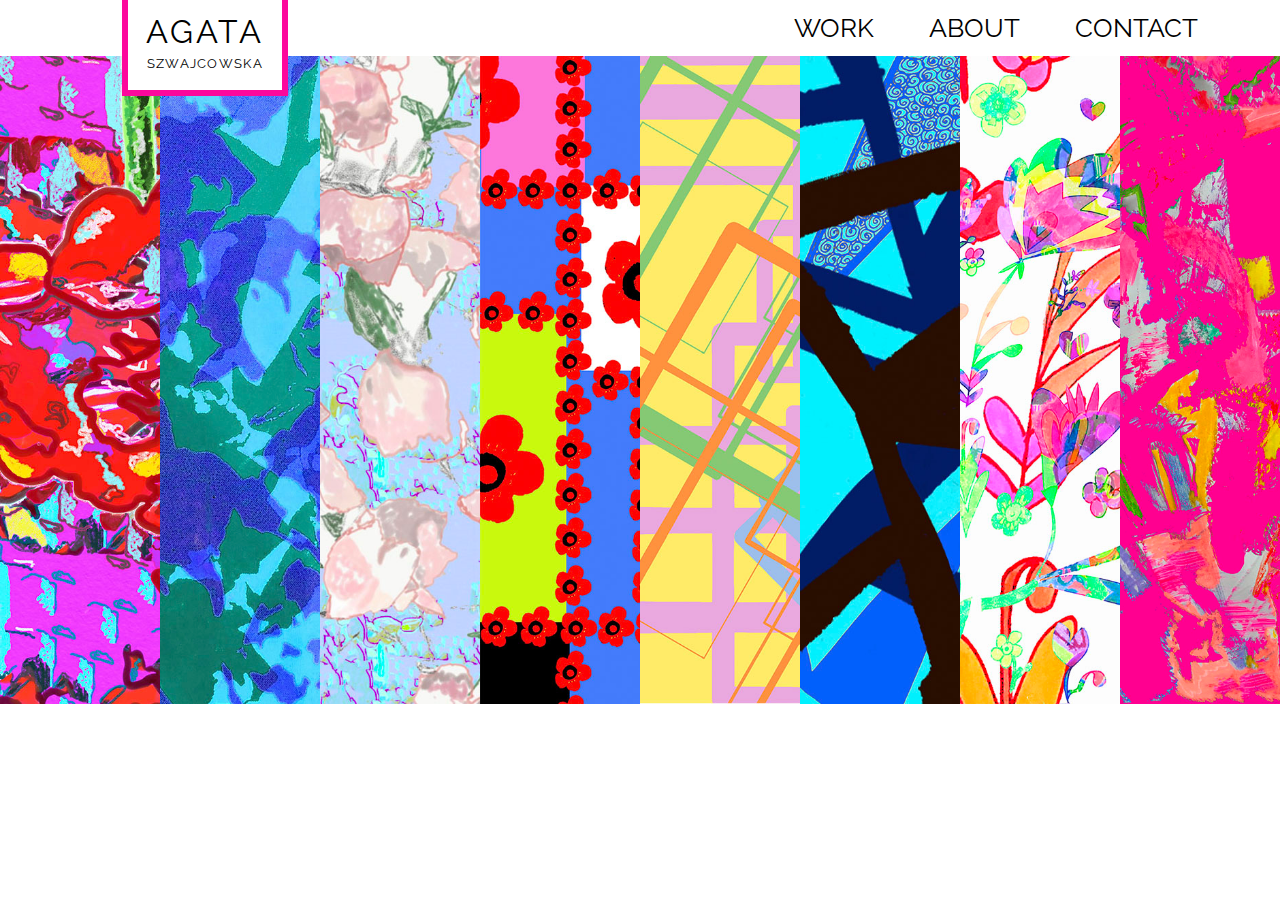
<file: index.html>
<!DOCTYPE HTML>
<html lang="en">
	<head>
		<meta charset="UTF-8">
		<title>Agata Szwajcowska</title>
        <link rel="stylesheet" type="text/css" href="style/home.css">
        <link rel="shortcut icon" type="image/png" href="data/favicon.jpg"/>
        <!-- <link rel="stylesheet" type="text/css" href="styles/nav+image.css"> -->
        <link rel="icon" type="image/x-icon" href="#">
        <script src="https://ajax.aspnetcdn.com/ajax/jQuery/jquery-3.4.1.min.js"></script>
        <script src="script/preload.js"></script>
        <style>
            html, body{
                overflow: hidden;
            }
        </style>
	</head>
	<body>
			<header>
                <a href="index.html"><div id="logo">
                    <p id="first">AGATA</p>
                    <p id="last">SZWAJCOWSKA</p>
                </div></a>	
                
                <nav>
                    <ul>
                        <li class="sub-menu-parent" tab-index="0"><a href="#">WORK</a>
                            <ul class="sub-menu">
                                <li><a class="second" href="pages/textiles-intro.html">TEXTILES</a></li>
                                <li><a class="second" href="pages/illustration.html">ILLUSTRATION</a></li>
                                <li><a class="second" href="pages/fineart.html">FINE ART</a></li>
                            </ul>
                        </li>
                        <li class="sub-menu-parent" tab-index="0"><a href="pages/about.html">ABOUT</a></li>
                         <li class="sub-menu-parent" tab-index="0"><a href="pages/contact.html">CONTACT</a></li>
                    </ul>
                </nav>
			</header>
			<main>
                <div class="row">
                    <div class="column">
                        <a href="#"><img src="data/col1.jpg"></a>
                    </div>
                    <div class="column">
                        <a href="#"><img src="data/col2.jpg"></a>
                    </div>
                    <div class="column">
                        <a href="#"><img src="data/col3.jpg"></a>
                    </div>    
                    <div class="column">
                        <a href="#"><img src="data/col4.jpg"></a>
                    </div>
                    <div class="column">
                        <a href="#"><img src="data/col5.jpg"></a>
                    </div>
                    <div class="column">
                        <a href="#"><img src="data/col6.jpg"></a>
                    </div>
                    <div class="column">
                        <a href="#"><img src="data/col7.jpg"></a>
                    </div>
                    <div class="column">
                        <a href="#"><img src="data/col8.jpg"></a>
                    </div>
                </div>
			</main>
	</body>
</html>
</file>
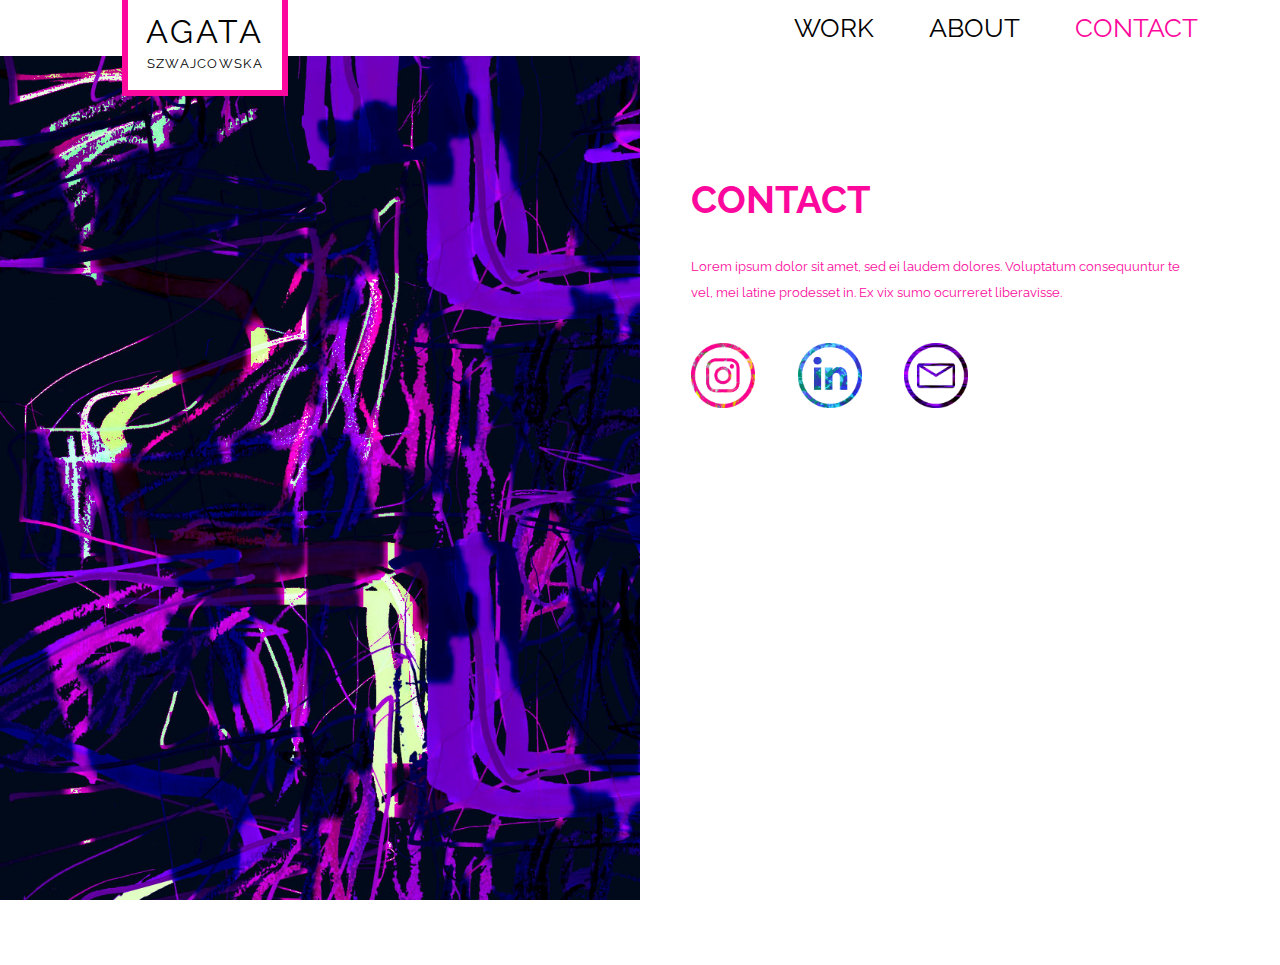
<file: pages/contact.html>
<!DOCTYPE HTML>
<html lang="en">
	<head>
		<meta charset="UTF-8">
		<title>Contact | Agata Szwajcowska</title>
        <link rel="stylesheet" type="text/css" href="../style/home.css">
        <link rel="stylesheet" type="text/css" href="../style/secondary.css">
        <link rel="shortcut icon" type="image/png" href="../data/favicon.jpg"/>
        <link rel="icon" type="image/x-icon" href="#">
        <script src="https://ajax.aspnetcdn.com/ajax/jQuery/jquery-3.4.1.min.js"></script>
        <script src="../script/preload.js"></script>
	</head>
	<body>
			<header>
                <a href="../index.html"><div id="logo">
                    <p id="first">AGATA</p>
                    <p id="last">SZWAJCOWSKA</p>
                </div></a>	
                
                <nav>
                    <ul>
                        <li class="sub-menu-parent" tab-index="0"><a href="#">WORK</a>
                            <ul class="sub-menu">
                                <li><a class="second" href="textiles-intro.html">TEXTILES</a></li>
                                <li><a class="second" href="illustration.html">ILLUSTRATION</a></li>
                                <li><a class="second" href="fineart.html">FINE ART</a></li>
                            </ul>
                        </li>
                        <li class="sub-menu-parent" tab-index="0"><a href="about.html">ABOUT</a></li>
                         <li class="sub-menu-parent" tab-index="0"><a href="contact.html"><span>CONTACT</span></a></li>
                    </ul>
                </nav>
			</header>
			<main>
                <div class="row1">
                    <div class="column1">
                        <a href="#"><img src="../data/contact.jpg"></a>
                    </div>
                    <div class="column1">
                        <div id="text">
                            <h2>CONTACT</h2>
                            <p>Lorem ipsum dolor sit amet, sed ei laudem dolores. Voluptatum consequuntur te vel, mei latine prodesset in. Ex vix sumo ocurreret liberavisse.</p>
                            <a href="https://www.instagram.com/asz.design/" target="_blank"><img src="../data/insta-icon.jpg"></a>
                            <a href="https://www.linkedin.com/in/agata-szwajcowska-a3a982191/" target="_blank"><img src="../data/linkedin-icon.jpg"></a>
                            <a href="mailto:asz.design@gmail.com" target="_blank"><img src="../data/mail-icon.jpg"></a>
                        </div>
                    </div>
                </div>
			</main>
	</body>
</html>
</file>
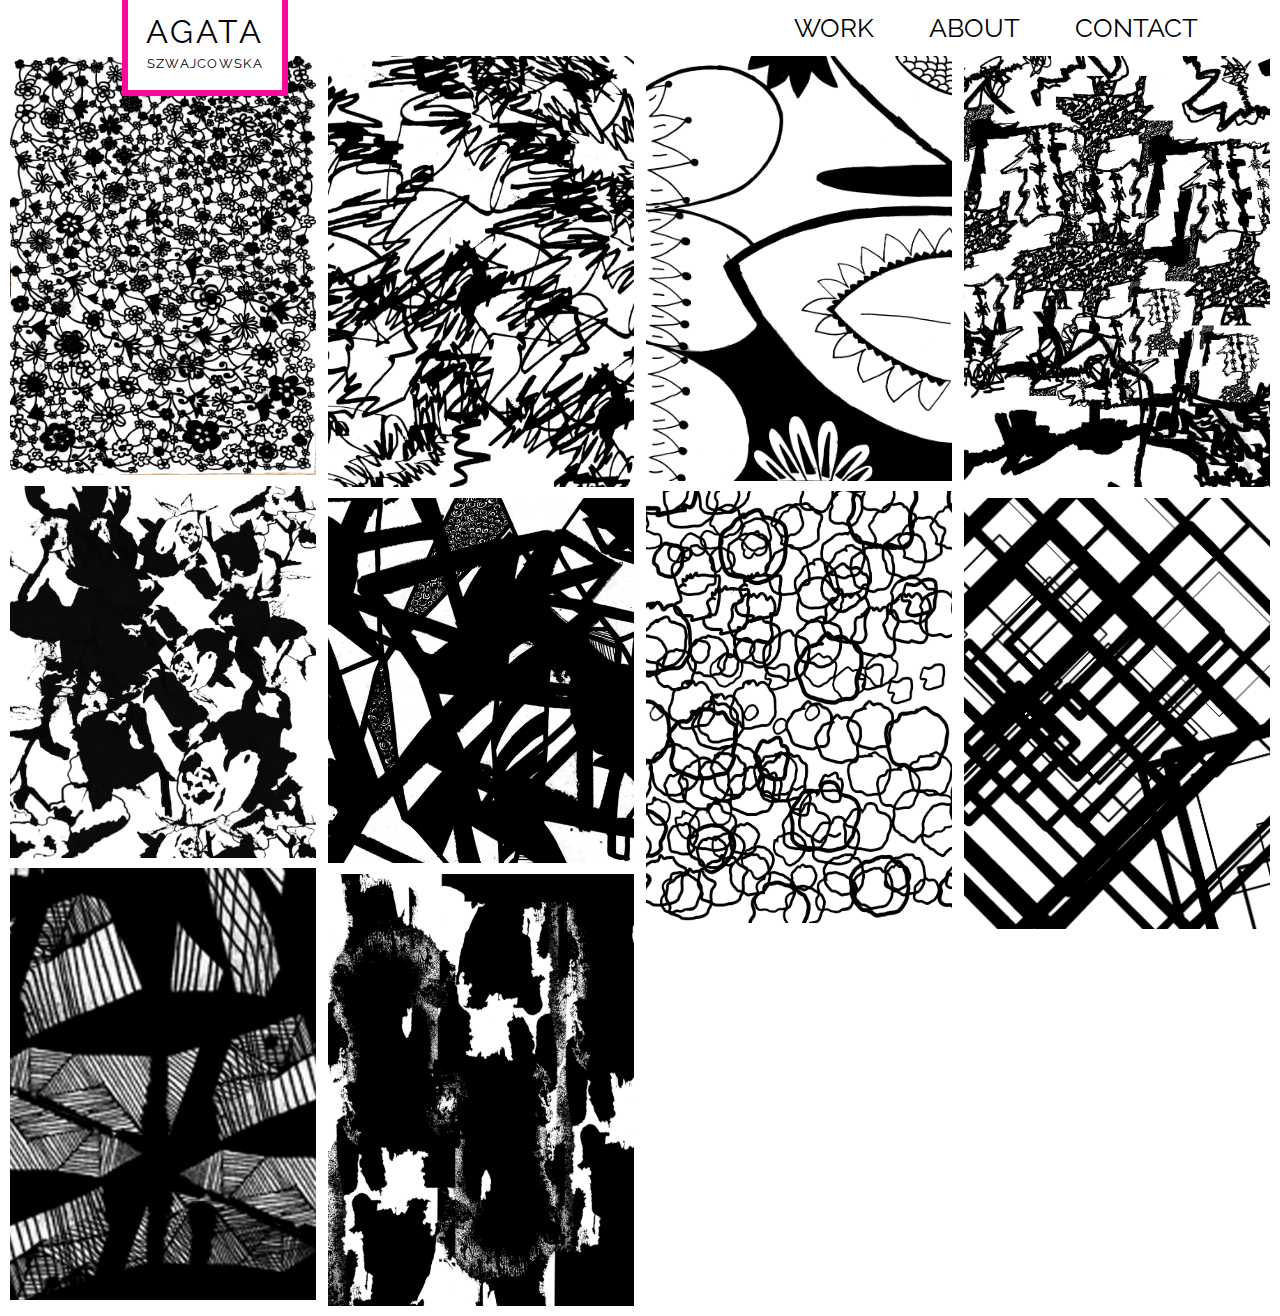
<file: pages/screen-print.html>
<!DOCTYPE HTML>
<html lang="en">
	<head>
		<meta charset="UTF-8">
		<title>Screen Prints | Agata Szwajcowska</title>
        <link rel="stylesheet" type="text/css" href="../style/home.css">
        <link rel="stylesheet" type="text/css" href="../style/work.css">
        <link rel="shortcut icon" type="image/png" href="../data/favicon.jpg"/>
        <link rel="icon" type="image/x-icon" href="#">
        <script src="https://ajax.aspnetcdn.com/ajax/jQuery/jquery-3.4.1.min.js"></script>
        <script src="../script/preload.js"></script>
	</head>
	<body>
			<header>
                <a href="../index.html"><div id="logo">
                    <p id="first">AGATA</p>
                    <p id="last">SZWAJCOWSKA</p>
                </div></a>
                
                <nav>
                    <ul>
                        <li class="sub-menu-parent" tab-index="0"><a href="#"><span>WORK</span></a>
                            <ul class="sub-menu">
                                <li><a class="second" href="textiles-intro.html">TEXTILES</a></li>
                                <li><a class="second" href="illustration.html">ILLUSTRATION</a></li>
                                <li><a class="second" href="fineart.html">FINE ART</a></li>
                            </ul>
                        </li>
                        <li class="sub-menu-parent" tab-index="0"><a href="about.html">ABOUT</a></li>
                         <li class="sub-menu-parent" tab-index="0"><a href="contact.html">CONTACT</a></li>
                    </ul>
                </nav>
			</header>
			<main>
                    <div class="row-work"> 
                            <div class="column-work">          
                                <div class="container">                               
                                    <img src="../data/SCREEN PRINT/JAGNA/flowers.png">
                                    <div class="overlay">
                                        <h3>JAGNA 4</h3>
                                        <p>JAGNA COLLECTION</p>
                                    </div>
                                </div>
                                <div class="container">
                                    <img src="../data/SCREEN PRINT/JAGNA/FLORA.jpg">
                                    <div class="overlay">
                                        <h3>FLORA</h3>
                                        <p>JAGNA COLLECTION</p>
                                    </div>
                                </div>
                                <div class="container">                               
                                    <img src="../data/SCREEN PRINT/KIDDOS/spider.jpg">
                                    <div class="overlay">
                                        <h3>SPIDER</h3>
                                        <p>KIDDOS COLLECTION</p>
                                    </div>
                                </div>
                            </div>


                            <div class="column-work">
                                <div class="container">                               
                                    <img src="../data/SCREEN PRINT/KIDDOS/10.jpg">
                                    <div class="overlay">
                                        <h3>10</h3>
                                        <p>KIDDOS COLLECTION</p>
                                    </div>
                                </div>
                                <div class="container">                               
                                    <img src="../data/SCREEN PRINT/KIDDOS/spiderr23.jpg">
                                    <div class="overlay">
                                        <h3>SPIDER 23</h3>
                                        <p>KIDDOS COLLECTION</p>
                                    </div>
                                </div>
                                <div class="container">                               
                                    <img src="../data/SCREEN PRINT/MOVEMENT/4.jpg">
                                    <div class="overlay">
                                        <h3>4</h3>
                                        <p>MOVEMENT COLLECTION</p>
                                    </div>
                                </div>
                            </div>


                            <div class="column-work">
                                <div class="container">                 
                                    <img src="../data/SCREEN PRINT/JAGNA/jagna3.png">
                                    <div class="overlay">
                                        <h3>JAGNA 3</h3>
                                        <p>JAGNA COLLECTION</p>
                                    </div>
                                </div>
                                <div class="container">                               
                                    <img src="../data/SCREEN PRINT/KIDDOS/kiddos.jpg">
                                    <div class="overlay">
                                        <h3>KIDDOS</h3>
                                        <p>KIDDOS COLLECTION</p>
                                    </div>
                                </div>
                            </div>


                            <div class="column-work">
                                <div class="container">                               
                                    <img src="../data/SCREEN PRINT/JAGNA/pattern1black.jpg">
                                    <div class="overlay">
                                        <h3>PATTERN 1 BLACK</h3>
                                        <p>JAGNA COLLECTION</p>
                                    </div>
                                </div>
                                <div class="container">                               
                                    <img src="../data/SCREEN PRINT/KIDDOS/posi1.jpg">
                                    <div class="overlay">
                                        <h3>POSI</h3>
                                        <p>KIDDOS COLLECTION</p>
                                    </div>
                                </div>
                            </div>  
                          </div>
			</main>
	</body>
</html>
</file>
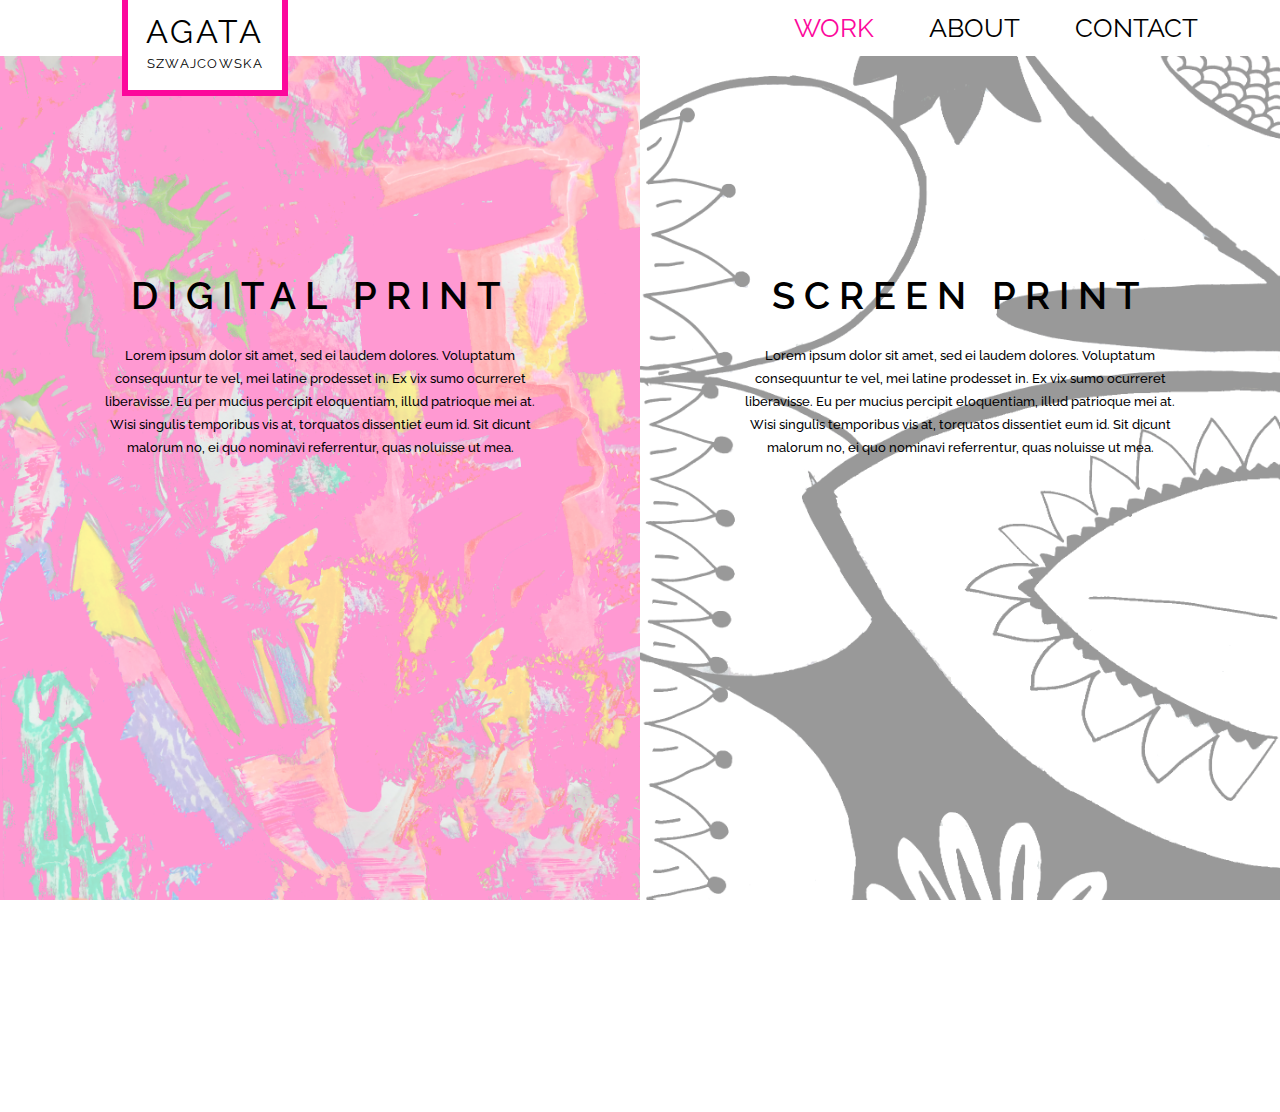
<file: pages/textiles-intro.html>
<!DOCTYPE HTML>
<html lang="en">
	<head>
		<meta charset="UTF-8">
		<title>Textiles | Agata Szwajcowska</title>
        <link rel="stylesheet" type="text/css" href="../style/home.css">
        <link rel="stylesheet" type="text/css" href="../style/secondary.css">
        <link rel="shortcut icon" type="image/png" href="../data/favicon.jpg"/>
        <link rel="icon" type="image/x-icon" href="#">
        <script src="https://ajax.aspnetcdn.com/ajax/jQuery/jquery-3.4.1.min.js"></script>
        <script src="../script/preload.js"></script>
	</head>
	<body>
			<header>
                <a href="../index.html"><div id="logo">
                    <p id="first">AGATA</p>
                    <p id="last">SZWAJCOWSKA</p>
                </div></a>
                
                <nav>
                    <ul>
                        <li class="sub-menu-parent" tab-index="0"><a href="#"><span>WORK</span></a>
                            <ul class="sub-menu">
                                <li><a class="second" href="textiles-intro.html">TEXTILES</a></li>
                                <li><a class="second" href="illustration.html">ILLUSTRATION</a></li>
                                <li><a class="second" href="fineart.html">FINE ART</a></li>
                            </ul>
                        </li>
                        <li class="sub-menu-parent" tab-index="0"><a href="about.html">ABOUT</a></li>
                         <li class="sub-menu-parent" tab-index="0"><a href="contact.html">CONTACT</a></li>
                    </ul>
                </nav>
			</header>
			<main>
                <a href="../pages/digital-print.html"><div class="column1">
                    <div class="explainer">
                        <h1>DIGITAL PRINT</h1>
                        <p>Lorem ipsum dolor sit amet, sed ei laudem dolores. Voluptatum consequuntur te vel, mei latine prodesset in. Ex vix sumo ocurreret liberavisse. Eu per mucius percipit eloquentiam, illud patrioque mei at. Wisi singulis temporibus vis at, torquatos dissentiet eum id. Sit dicunt malorum no, ei quo nominavi referrentur, quas noluisse ut mea.</p>
                    </div>
                    <a href="#"><img src="../data/DIGITAL PRINT/MOVEMENT/1.jpg"></a>
                </div></a>
                <a href="screen-print.html"><div class="column1">
                    <div class="explainer">
                        <h1>SCREEN PRINT</h1>
                        <p>Lorem ipsum dolor sit amet, sed ei laudem dolores. Voluptatum consequuntur te vel, mei latine prodesset in. Ex vix sumo ocurreret liberavisse. Eu per mucius percipit eloquentiam, illud patrioque mei at. Wisi singulis temporibus vis at, torquatos dissentiet eum id. Sit dicunt malorum no, ei quo nominavi referrentur, quas noluisse ut mea.</p>
                    </div>
                    <img src="../data/SCREEN PRINT/JAGNA/jagna3.png">     
                </div></a>   
			</main>
	</body>
</html>
</file>
<file: style/home.css>
@import url('https://fonts.googleapis.com/css?family=Raleway:100,100i,200,200i,300,300i,400,400i,500,500i,600,600i,700,700i,800,800i,900,900i&display=swap');

*{
    box-sizing: border-box;
}
html, body{
    font-family: 'Raleway', sans-serif;
    height: 100%;
    margin: 0;
}

a{
    color: black;
}

#logo{
    position: absolute;
    outline: 0.5vw solid #fc089c;
    background: white;
    text-align: center;
    width: 12vw;
    height: 7vw;
    margin-left: 10%;
    z-index: 13;
    display: inline;
}

#first{
    font-size: 2.5vw;
    margin-bottom: 0.5vw;
    margin-top: 1vw;
    letter-spacing: 0.2vw;
}

#last{
    margin-top: 0px;
    font-size: 1vw;
    margin-bottom: 1vw;
    letter-spacing: 0.1vw;
}

nav{
    margin-left: 60%;
    z-index: 1;
}

.sub-menu-parent { 
    position: relative; 
}

.sub-menu { 
  visibility: hidden; 
  opacity: 0;
  position: absolute;
  top: 100%;
  left: 0;
  width: 100%;
  transform: translateY(-2em);
  z-index: 1;
  transition: all 0.3s ease-in-out 0s, visibility 0s linear 0.3s, z-index 0s linear 0.01s;
}

.sub-menu-parent:focus .sub-menu,
.sub-menu-parent:focus-within .sub-menu,
.sub-menu-parent:hover .sub-menu {
  visibility: visible; /* shows sub-menu */
  opacity: 1;
  z-index: 1;
  transform: translateY(0%);
  transition-delay: 0s, 0s, 0.3s; /* this removes the transition delay so the menu will be visible while the other styles transition */
}

/* presentational */


nav a { 
    color: black; 
    display: block; 
    padding: 0.5em 1em; 
    text-decoration: none; 
    font-size: 2vw;
}

nav ul, nav ul li { 
    list-style-type: none; 
    padding: 0; 
    margin: 0; 
}

nav > ul > li { 
    display: inline-block; 
}

nav a:hover{
    font-weight: 600;
}

.second{
    font-size: 1vw;
    text-align: center;
}

.sub-menu{
    background: white;
}

.column {
    float: left;
    width: 12.5%;
    height: 100%;
}

.row{
    z-index: -1;
}

.row:after {
    content: "";
    display: table;
    clear: both;
  }

.column img{
    width: 100%;
    -webkit-transition: -webkit-transform 0.4s;
    transition: transform 0.4s;
}

.column img:hover{
    -webkit-transform: scale(0.9) rotate(0.01deg);
    transform: scale(0.9) rotate(0.01deg);
}
</file>
<file: style/secondary.css>
html, body{
    overflow: hidden;
}

span{
    color: #fc089c;
}

.column1 {
    float: left;
    width: 50%;
    height: 100%;
}

.row1{
    z-index: -1;
}

.row1:after {
    content: "";
    display: table;
    clear: both;
  }

.column1 img{
    width: 100%;
}

#text{
    padding-top: 7vw;
    padding-left: 4vw;
    padding-right: 6vw;
    color: #fc089c;
}

#text h2{
    font-size: 3vw;
}

#text p{
    font-size: 1vw;
    line-height: 2vw;
}

.explainer{
    position: absolute;
    padding-top: 15vw;
    width: 50%;
    margin: 0 auto;
    text-align: center;
    padding-left: 8vw;
    padding-right: 8vw;
    padding-bottom: 50vw;
    background: rgba(255, 255, 255, 0.6);
    transition: all 0.5s ease;
}

.explainer h1{
    font-size: 3vw;
    letter-spacing: 0.7vw;
    font-weight: 600;
}

.explainer p{
    font-size: 1vw;
    line-height: 1.8vw;
    font-weight: 500;
}

.explainer:hover{
    background: rgba(255, 255, 255, 0.0);
}

#text img{
    width: 5vw;
    margin-right: 3vw;
    margin-top: 2vw;
}
</file>
<file: style/work.css>
.row-work {
    width: 100%;
    margin: 0 auto;
    display: flex;
    flex-wrap: wrap;
    padding: 0 4px;
    margin-bottom: 2vw;
  }
  
  /* Create four equal columns that sits next to each other */
.column-work {
    -ms-flex: 25%; /* IE10 */
    flex: 25%;
    max-width: 24%;
    margin: 0.3vw;
    margin: 0 auto;
  }
  
.column-work img {
    width: 100%;
    margin-bottom: 0.8vw;
    text-align: center;
}


.container {
    position: relative;
    width: 100%;
  }
  
img {
    display: block;
    width: 100%;
    height: auto;
  }
  
.overlay {
    position: absolute;
    top: 0;
    bottom: 0;
    left: 0;
    right: 0;
    height: 100%;
    width: 100%;
    opacity: 0;
    transition: .5s ease;
    background-color: rgba(255,255,255,0.7);
  }
  
.container:hover .overlay {
    opacity: 1;
  }

.overlay{
    text-align: center;
    padding: 4vw 0;
    position: absolute;
    font-size: 1.5vw;
}
</file>
